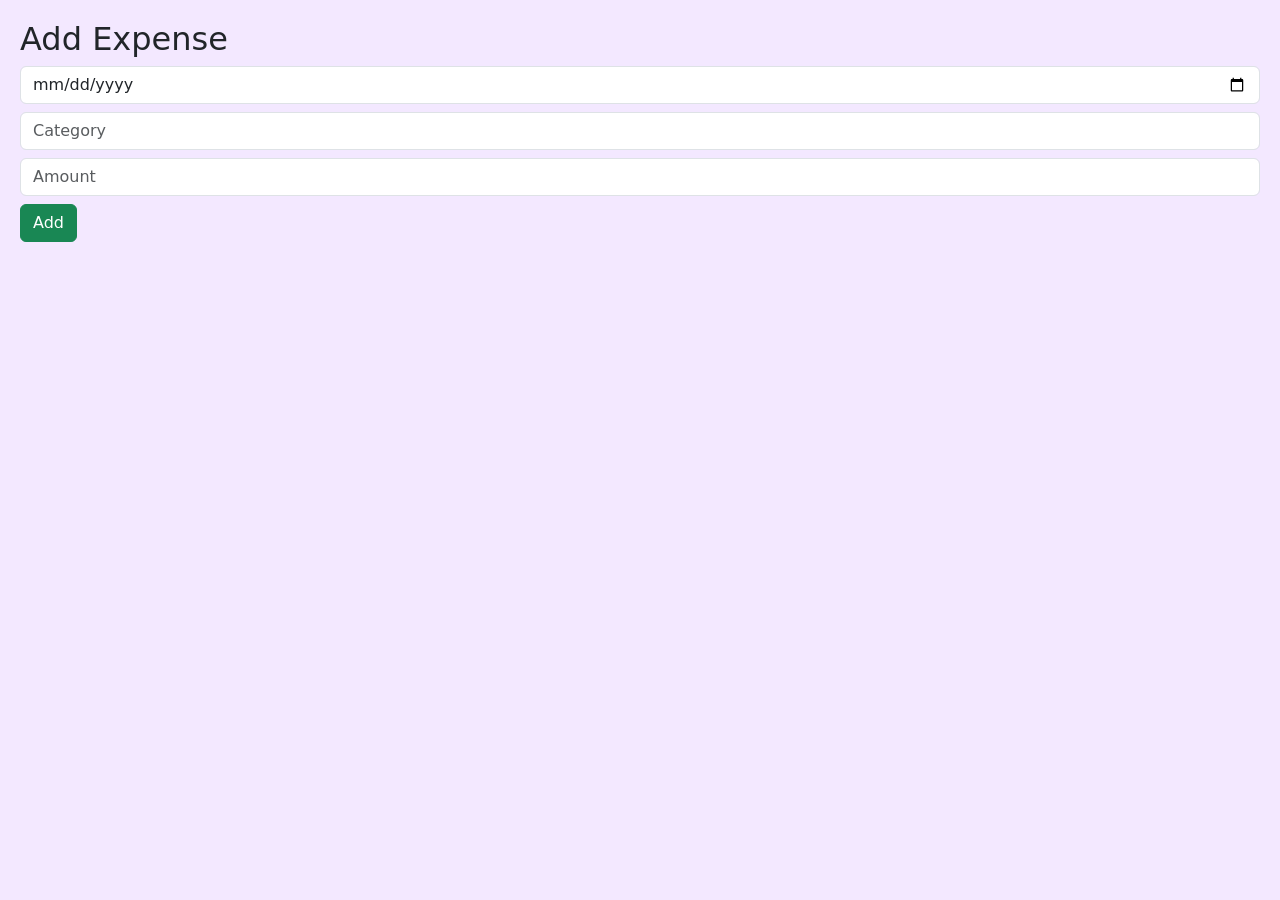
<file: templates/add_expense.html>
<!DOCTYPE html>
<html>
<head>
<title>Add Expense</title>
<link href="https://cdn.jsdelivr.net/npm/bootstrap@5.3.2/dist/css/bootstrap.min.css" rel="stylesheet">
</head>
<body style="background:#f3e8ff; padding:20px;">
<h2>Add Expense</h2>
<form method="POST">
<input type="date" name="date" class="form-control mb-2" required>
<input type="text" name="category" placeholder="Category" class="form-control mb-2" required>
<input type="number" step="0.01" name="amount" placeholder="Amount" class="form-control mb-2" required>
<button class="btn btn-success">Add</button>
</form>
</body>
</html>
</file>
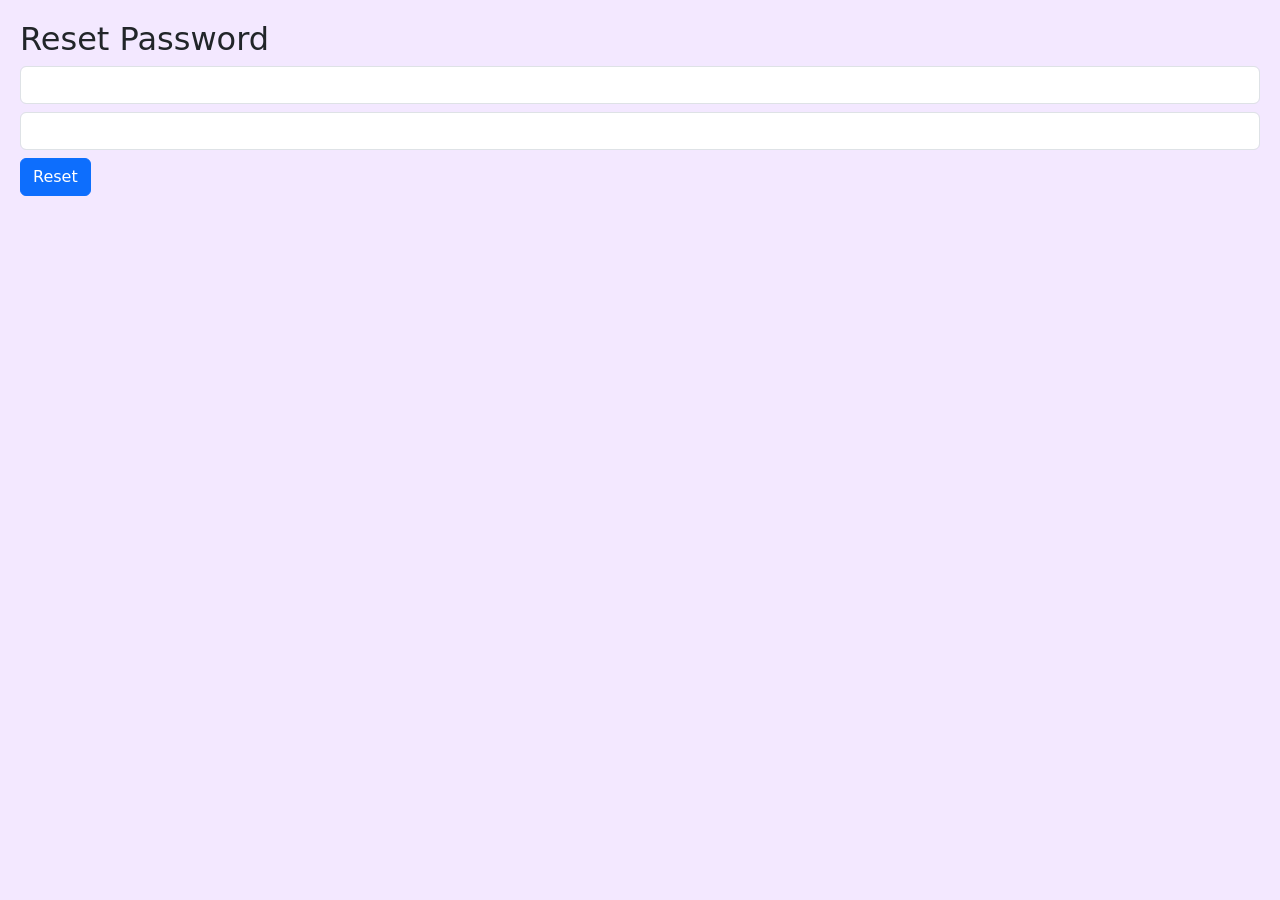
<file: templates/forgot.html>
<!DOCTYPE html>
<html>
<head>
<title>Reset Password</title>
<link href="https://cdn.jsdelivr.net/npm/bootstrap@5.3.2/dist/css/bootstrap.min.css" rel="stylesheet">
</head>
<body style="background:#f3e8ff; padding:20px;">
<h2>Reset Password</h2>
<form method="POST">
<input type="text" name="username" class="form-control mb-2" required>
<input type="password" name="new_password" class="form-control mb-2" required>
<button class="btn btn-primary">Reset</button>
</form>
</body>
</html>
</file>
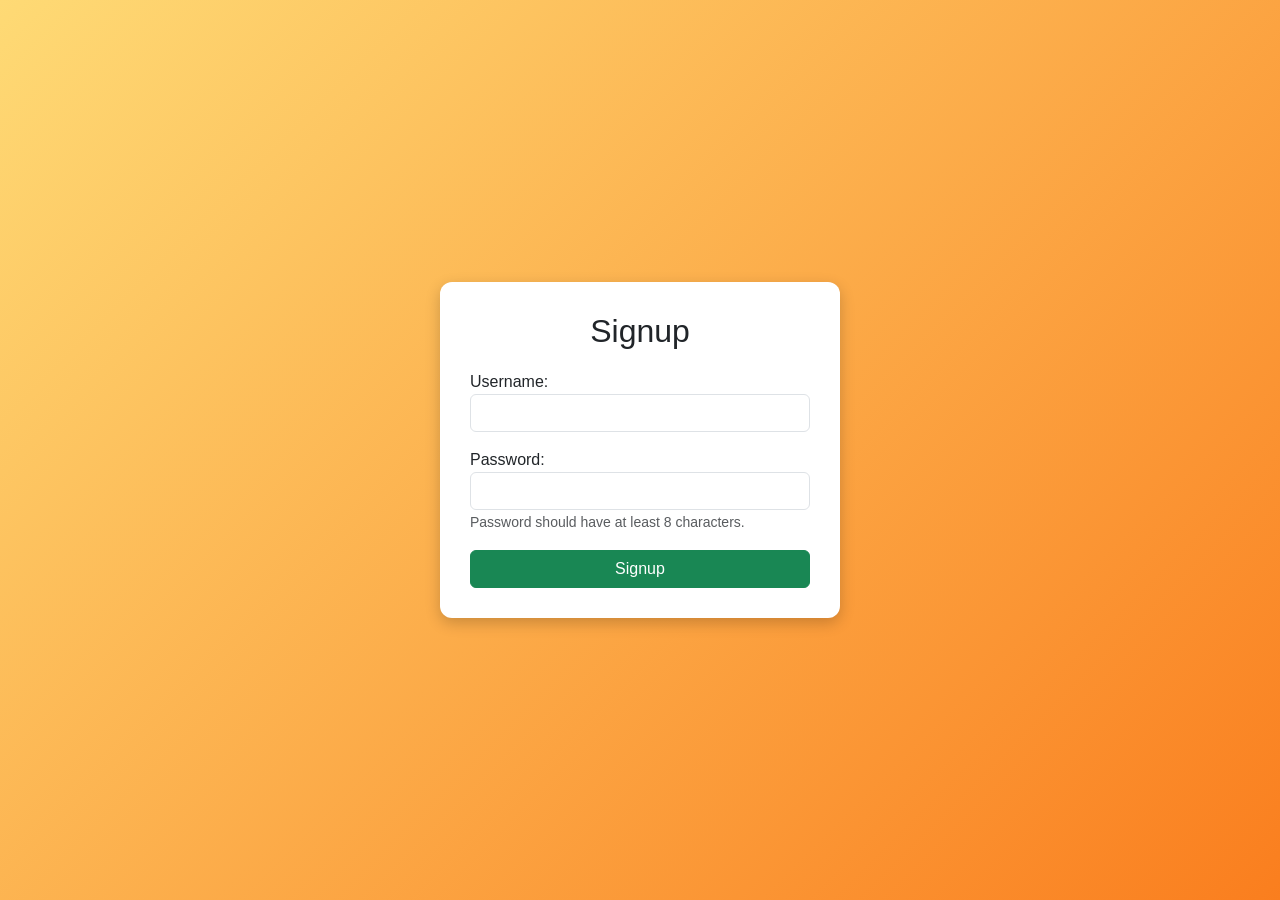
<file: templates/signup.html>
<!DOCTYPE html>
<html>
<head>
  <title>Signup</title>
  <link href="https://cdn.jsdelivr.net/npm/bootstrap@5.3.2/dist/css/bootstrap.min.css" rel="stylesheet">
  <style>
    body {
      height: 100vh;
      display: flex;
      justify-content: center;
      align-items: center;
      font-family: Arial, sans-serif;
      /* Instagram-like gradient background */
      background: linear-gradient(135deg, #feda75, #fa7e1e, #d62976, #962fbf, #4f5bd5);
      background-size: 400% 400%;
      animation: gradientAnimation 15s ease infinite;
    }

    @keyframes gradientAnimation {
      0% { background-position: 0% 50%; }
      50% { background-position: 100% 50%; }
      100% { background-position: 0% 50%; }
    }

    .signup-card {
      background: white;
      padding: 30px;
      border-radius: 12px;
      box-shadow: 0 5px 15px rgba(0,0,0,0.2);
      width: 100%;
      max-width: 400px;
    }

    h2 {
      text-align: center;
      margin-bottom: 20px;
    }
  </style>
</head>
<body>
  <div class="signup-card">
    <h2>Signup</h2>
    <form method="POST" onsubmit="return validatePassword()">
      <div class="form-group mb-3">
        <label for="username">Username:</label>
        <input type="text" name="username" class="form-control" id="username" required>
      </div>

      <div class="form-group mb-3">
        <label for="password">Password:</label>
        <input type="password" name="password" class="form-control" id="password" required>
        <small class="text-muted">Password should have at least 8 characters.</small>
      </div>

      <button type="submit" class="btn btn-success w-100">Signup</button>
    </form>
  </div>

  <script>
    function validatePassword() {
      const pwd = document.getElementById('password').value;
      if (pwd.length < 8) {
        alert("Password must be at least 8 characters long!");
        return false; // prevent form submission
      }
      return true;
    }
  </script>
</body>
</html>
</file>
